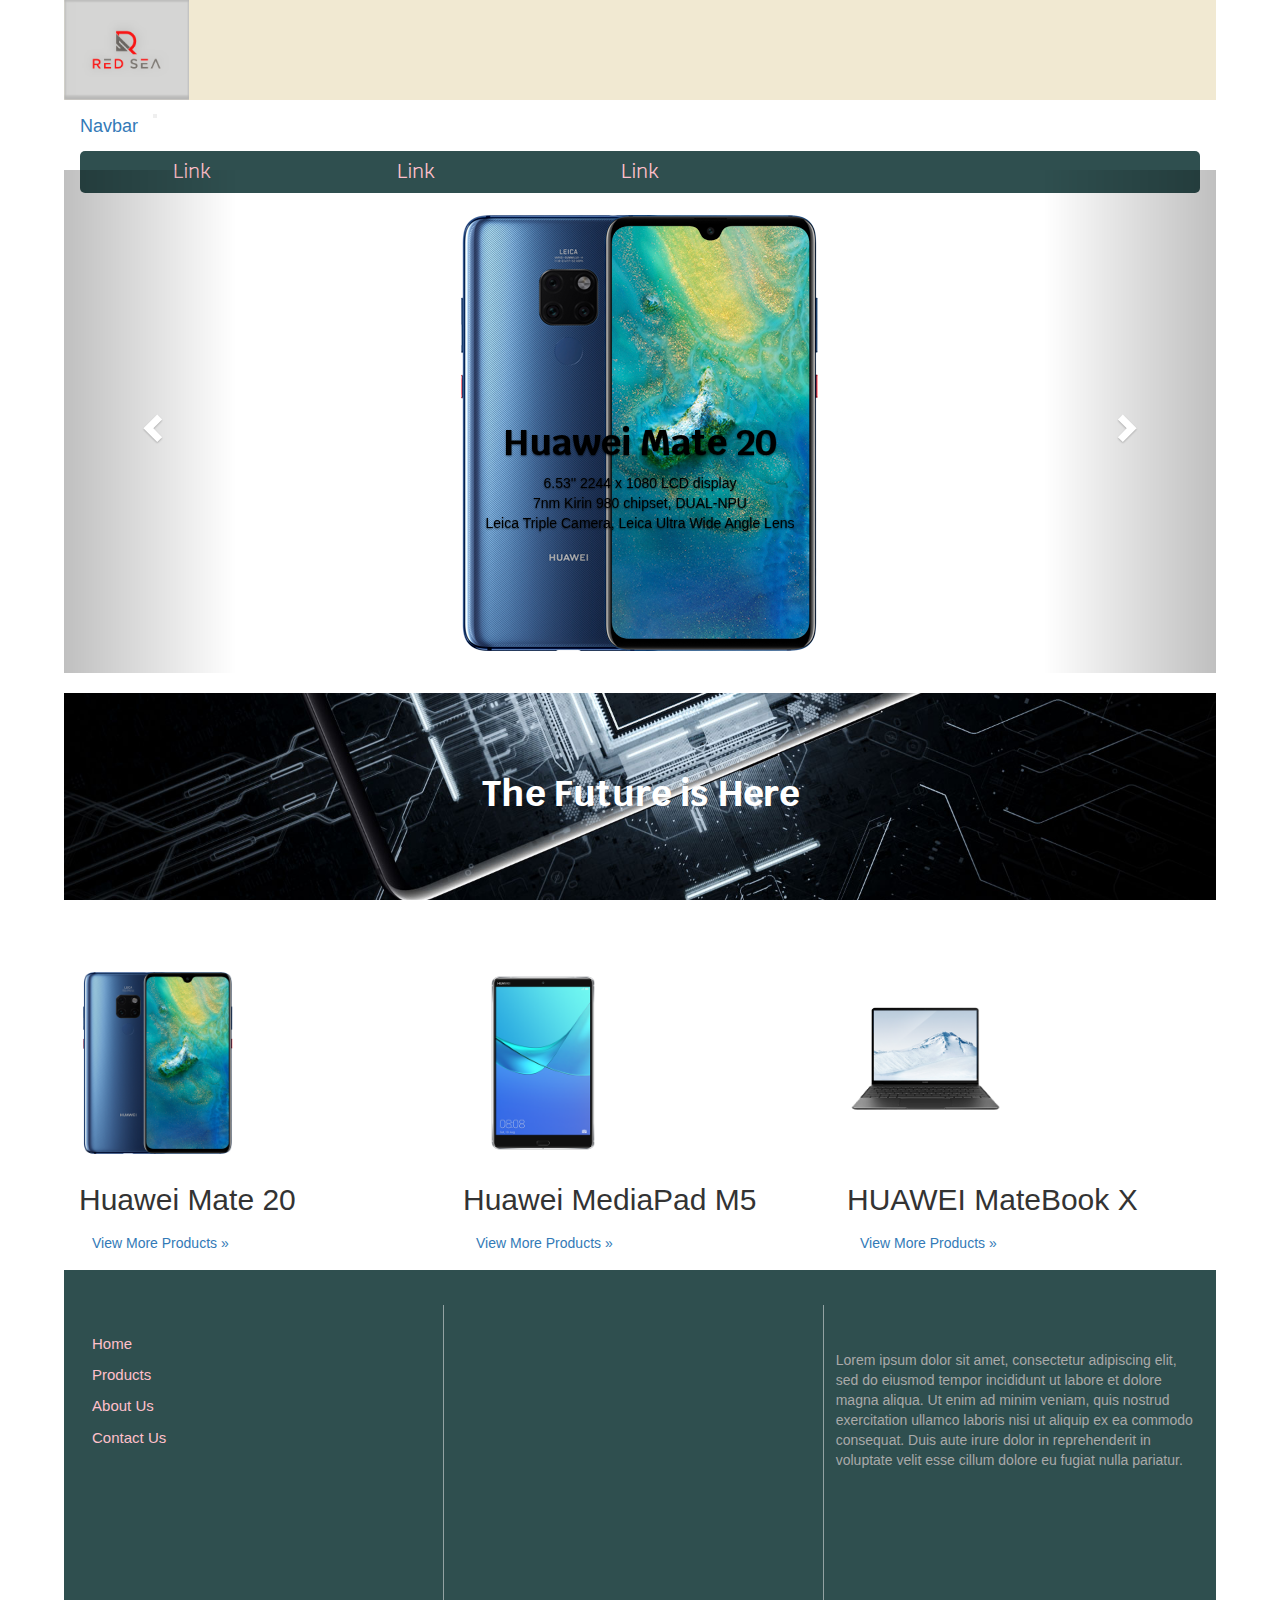
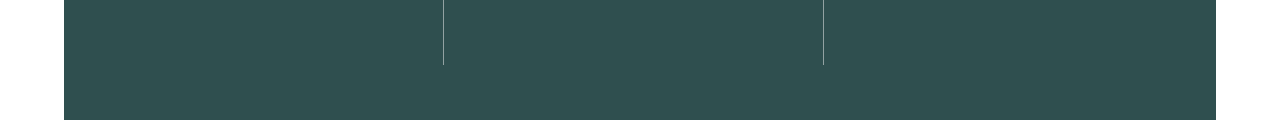
<file: index.html>
<!DOCTYPE html>
<html lang="en">
  <head>
    <meta charset="utf-8">
    <meta name="description" content="This is a Sample Home Page for Huawei">
    <meta name="viewport" content="width=device-width, initial-scale=1.0">
    <title>Home</title>
    <link rel="stylesheet" href="style.css">
    <link rel="icon" href="logo31.png">
    <link href="https://fonts.googleapis.com/css?family=Krub" rel="stylesheet">
    <link rel="stylesheet" href="https://use.fontawesome.com/releases/v5.2.0/css/all.css" integrity="sha384-hWVjflwFxL6sNzntih27bfxkr27PmbbK/iSvJ+a4+0owXq79v+lsFkW54bOGbiDQ" crossorigin="anonymous">
    <link href="https://fonts.googleapis.com/css?family=Julius+Sans+One" rel="stylesheet">
    <link rel="stylesheet" href="https://maxcdn.bootstrapcdn.com/bootstrap/3.3.7/css/bootstrap.min.css">
    <script src="https://ajax.googleapis.com/ajax/libs/jquery/3.3.1/jquery.min.js"></script>
    <script src="https://maxcdn.bootstrapcdn.com/bootstrap/3.3.7/js/bootstrap.min.js"></script>
  </head>

  <body>
      <header>
        <div class="topbar">
          <img src="logo31.png" alt="Huawei" width="125px">
        </div>

        <div class="social-icons">
          <a href="#"><i class="first fab fa-facebook fa-3x"></i></a>
          <a href="#"><i class="second fab fa-twitter fa-3x"></i></a>
          <a href="#"><i class="third fab fa-instagram fa-3x"></i></a>
          <a href="#"><i class="fourth fab fa-foursquare fa-3x"></i></a>
          <a href="#"><i class="fifth fab fa-google-plus fa-3x"></i></a>
          <a href="#"><i class="sixth fab fa-linkedin fa-3x"></i></a>
        </div>

      </header>

     <nav class="navbar navbar-expand-md bg-dark navbar-dark">
  <!-- Brand -->
  <a class="navbar-brand" href="#">Navbar</a>

  <!-- Toggler/collapsibe Button -->
  <button class="navbar-toggler" type="button" data-toggle="collapse" data-target="#collapsibleNavbar">
    <span class="navbar-toggler-icon"></span>
  </button>

  <!-- Navbar links -->
  <div class="collapse navbar-collapse" id="collapsibleNavbar">
    <ul class="navbar-nav">
      <li class="nav-item">
        <a class="nav-link" href="#">Link</a>
      </li>
      <li class="nav-item">
        <a class="nav-link" href="#">Link</a>
      </li>
      <li class="nav-item">
        <a class="nav-link" href="#">Link</a>
      </li> 
    </ul>
  </div> 
</nav>

      <!-- Banner -->
        <div id="myCarousel" class="carousel slide" data-ride="carousel">

          <!-- Wrapper for slides -->
          <div class="carousel-inner">
            <div class="item active">
              <img src="mate20.png" alt="Mate 20" class="carousel-image">
              <div class="carousel-caption" style="height: 30vh">
              <h1>Huawei Mate 20</h1>
              <p>6.53'' 2244 x 1080 LCD display <br>
               7nm Kirin 980 chipset, DUAL-NPU <br>
               Leica Triple Camera, Leica Ultra Wide Angle Lens <br>
              </p>
              </div>
            </div>

            <div class="item">
              <img src="laptop.png" alt="Laptop" class="carousel-image">
              <div class="carousel-caption">
              <h1>Huawei MateBook X Pro</h1>
              <p>13.9" 3K LTPS display, 10-point touchscreen <br>
                1.33kg, 14.6 mm thick <br>
                8th Generation Intel® Core™ i7-8550U / i5-8250U processor 
              </p>
              </div>
            </div>
          
            <div class="item">
              <img src="access.png" alt="Accessories" class="carousel-image">
              <div class="carousel-caption">
              <h1>HUAWEI Active Noise Canceling Earphones 3</h1>
              <p>Hi-Res™ authenticated audio 
                  Multi-scenario active noise cancelation
                  Plug & play, no charging required 
              </p>
              </div>
            </div>
          </div>

          <!-- Left and right controls -->
          <a class="left carousel-control" href="#myCarousel" data-slide="prev">
            <span class="glyphicon glyphicon-chevron-left"></span>
            <span class="sr-only">Previous</span>
          </a>
          <a class="right carousel-control" href="#myCarousel" data-slide="next">
            <span class="glyphicon glyphicon-chevron-right"></span>
            <span class="sr-only">Next</span>
          </a>
        </div>

      <div class="middle-heading">
        <h1>The Future is Here</h1>
      </div>


      <div class="container" style="max-width: 100%;">
        <!-- Example row of columns -->
        <div class="row">
          <div class="col-md-4 product">
            <img src="mate20.png" alt="Mate 20" height="200vh">
            <h2>Huawei Mate 20</h2>
            <p><a class="btn btn-secondary" href="#" role="button">View More Products &raquo;</a></p>
          </div>
          <div class="col-md-4 product">
            <img src="tablet.png" alt="" height="200vh">
            <h2>Huawei MediaPad M5</h2>
            <p><a class="btn btn-secondary" href="#" role="button">View More Products &raquo;</a></p>
          </div>
          <div class="col-md-4 product">
            <img src="laptop.png" alt="" height="200vh" style="margin: 0 auto;">
            <h2>HUAWEI MateBook X</h2>
            <p><a class="btn btn-secondary" href="#" role="button">View More Products &raquo;</a></p>
          </div>
        </div>
      </div>

      <footer id="smoothfooter">
        <div class="sitemap">
          <a href="index.html">Home</a>
          <a href="products.html">Products</a>
          <a href="about.html">About Us</a>
          <a href="contact.html">Contact Us</a>
        </div>

        <div class="social">
          <a href="#" id="icon1"><i class="fab fa-facebook-f"></i></a>
          <a href="#" id="icon2"><i class="fab fa-instagram"></i></a>
          <a href="#" id="icon3"><i class="fab fa-twitter"></i></a>
          <a href="#" id="icon4"><i class="fab fa-foursquare"></i></a>
        </div>

        <div class="site-description">
          <p>Lorem ipsum dolor sit amet, consectetur adipiscing elit, sed do eiusmod tempor incididunt ut labore et dolore magna aliqua. Ut enim ad minim veniam, quis nostrud exercitation ullamco laboris nisi ut aliquip ex ea commodo consequat. Duis aute irure dolor in reprehenderit in voluptate velit esse cillum dolore eu fugiat nulla pariatur.</p>
        </div>
        <div class="clear"></div>
      </footer>
  </body>
</html>
</file>
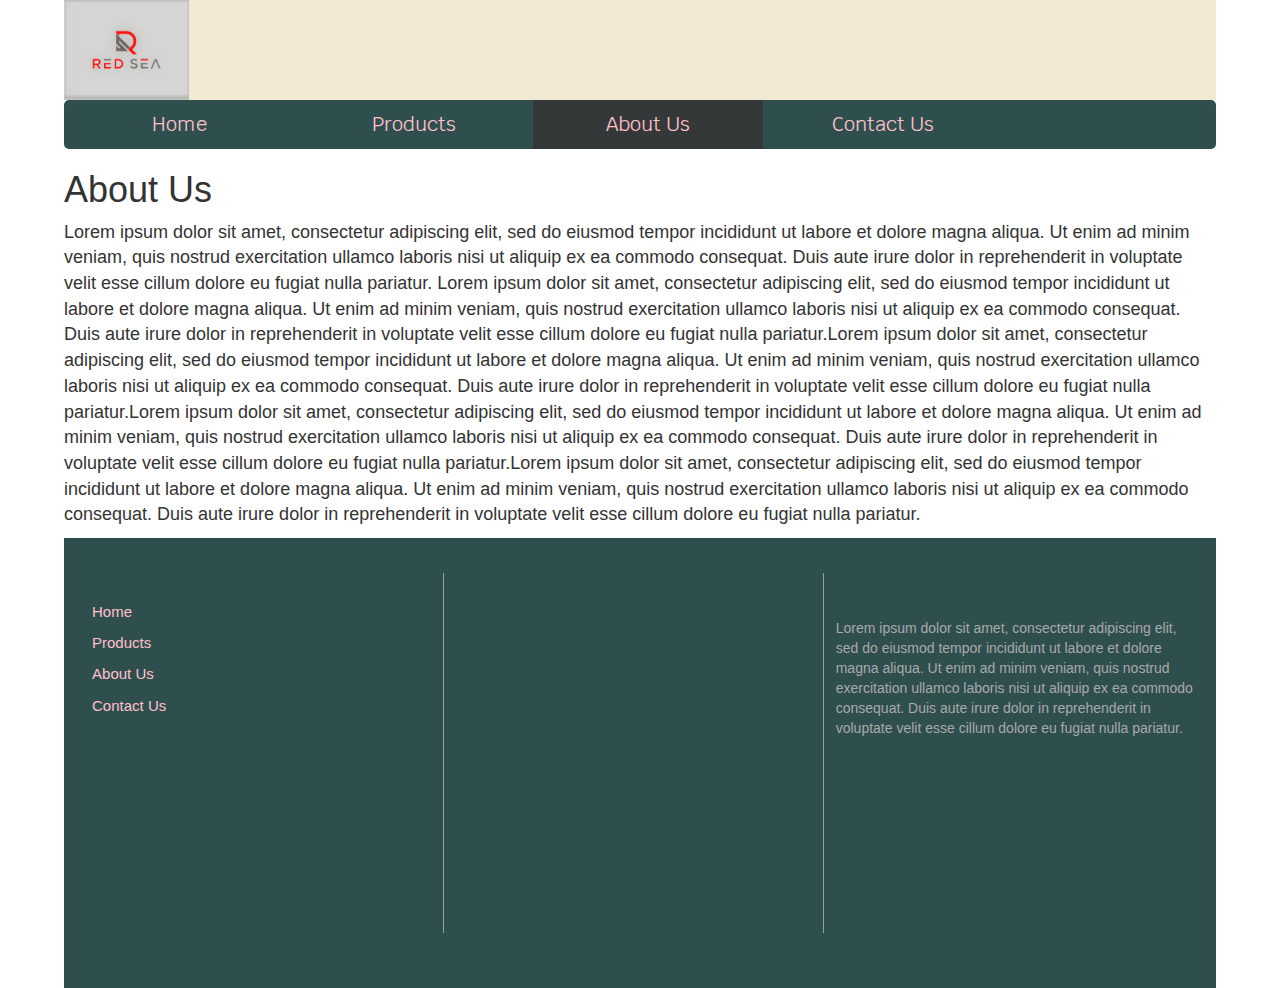
<file: about.html>
<!DOCTYPE html>
<html lang="en">
  <head>
    <meta charset="utf-8">
    <meta name="description" content="This is a Sample Home Page for Huawei">
    <meta name="viewport" content="width=device-width, initial-scale=1.0">
    <title>Home</title>
    <link rel="stylesheet" href="style.css">
    <link rel="icon" href="logo31.png">
    <link href="https://fonts.googleapis.com/css?family=Krub" rel="stylesheet">
    <link rel="stylesheet" href="https://use.fontawesome.com/releases/v5.2.0/css/all.css" integrity="sha384-hWVjflwFxL6sNzntih27bfxkr27PmbbK/iSvJ+a4+0owXq79v+lsFkW54bOGbiDQ" crossorigin="anonymous">
    <link href="https://fonts.googleapis.com/css?family=Julius+Sans+One" rel="stylesheet">
    <link rel="stylesheet" href="https://maxcdn.bootstrapcdn.com/bootstrap/3.3.7/css/bootstrap.min.css">
    <script src="https://ajax.googleapis.com/ajax/libs/jquery/3.3.1/jquery.min.js"></script>
    <script src="https://maxcdn.bootstrapcdn.com/bootstrap/3.3.7/js/bootstrap.min.js"></script>
  </head>

  <body>
      <header>
        <div class="topbar">
          <img src="logo31.png" alt="Huawei" width="125px">
        </div>

        <div class="social-icons">
          <a href="#"><i class="first fab fa-facebook fa-3x"></i></a>
          <a href="#"><i class="second fab fa-twitter fa-3x"></i></a>
          <a href="#"><i class="third fab fa-instagram fa-3x"></i></a>
          <a href="#"><i class="fourth fab fa-foursquare fa-3x"></i></a>
          <a href="#"><i class="fifth fab fa-google-plus fa-3x"></i></a>
          <a href="#"><i class="sixth fab fa-linkedin fa-3x"></i></a>
        </div>

      </header>

      <nav id="navbar">
        <ul>
          <li><a href="index.html" >Home</a></li>
          <li><a href="products.html">Products</a></li>
          <li id="active"><a href="#">About Us</a></li>
          <li><a href="contact.html">Contact Us</a></li>
        </ul>
      </nav>
  <h1>About Us</h1>
		<p class="about">Lorem ipsum dolor sit amet, consectetur adipiscing elit, sed do eiusmod tempor incididunt ut labore et dolore magna aliqua. Ut enim ad minim veniam, quis nostrud exercitation ullamco laboris nisi ut aliquip ex ea commodo consequat. Duis aute irure dolor in reprehenderit in voluptate velit esse cillum dolore eu fugiat nulla pariatur.
		Lorem ipsum dolor sit amet, consectetur adipiscing elit, sed do eiusmod tempor incididunt ut labore et dolore magna aliqua. Ut enim ad minim veniam, quis nostrud exercitation ullamco laboris nisi ut aliquip ex ea commodo consequat. Duis aute irure dolor in reprehenderit in voluptate velit esse cillum dolore eu fugiat nulla pariatur.Lorem ipsum dolor sit amet, consectetur adipiscing elit, sed do eiusmod tempor incididunt ut labore et dolore magna aliqua. Ut enim ad minim veniam, quis nostrud exercitation ullamco laboris nisi ut aliquip ex ea commodo consequat. Duis aute irure dolor in reprehenderit in voluptate velit esse cillum dolore eu fugiat nulla pariatur.Lorem ipsum dolor sit amet, consectetur adipiscing elit, sed do eiusmod tempor incididunt ut labore et dolore magna aliqua. Ut enim ad minim veniam, quis nostrud exercitation ullamco laboris nisi ut aliquip ex ea commodo consequat. Duis aute irure dolor in reprehenderit in voluptate velit esse cillum dolore eu fugiat nulla pariatur.Lorem ipsum dolor sit amet, consectetur adipiscing elit, sed do eiusmod tempor incididunt ut labore et dolore magna aliqua. Ut enim ad minim veniam, quis nostrud exercitation ullamco laboris nisi ut aliquip ex ea commodo consequat. Duis aute irure dolor in reprehenderit in voluptate velit esse cillum dolore eu fugiat nulla pariatur.</p>

<footer id="smoothfooter">
        <div class="sitemap">
          <a href="index.html">Home</a>
          <a href="products.html">Products</a>
          <a href="about.html">About Us</a>
          <a href="contact.html">Contact Us</a>
        </div>

        <div class="social">
          <a href="#" id="icon1"><i class="fab fa-facebook-f"></i></a>
          <a href="#" id="icon2"><i class="fab fa-instagram"></i></a>
          <a href="#" id="icon3"><i class="fab fa-twitter"></i></a>
          <a href="#" id="icon4"><i class="fab fa-foursquare"></i></a>
        </div>

        <div class="site-description">
          <p>Lorem ipsum dolor sit amet, consectetur adipiscing elit, sed do eiusmod tempor incididunt ut labore et dolore magna aliqua. Ut enim ad minim veniam, quis nostrud exercitation ullamco laboris nisi ut aliquip ex ea commodo consequat. Duis aute irure dolor in reprehenderit in voluptate velit esse cillum dolore eu fugiat nulla pariatur.</p>
        </div>
        <div class="clear"></div>
      </footer>
  </body>
</html>
</file>
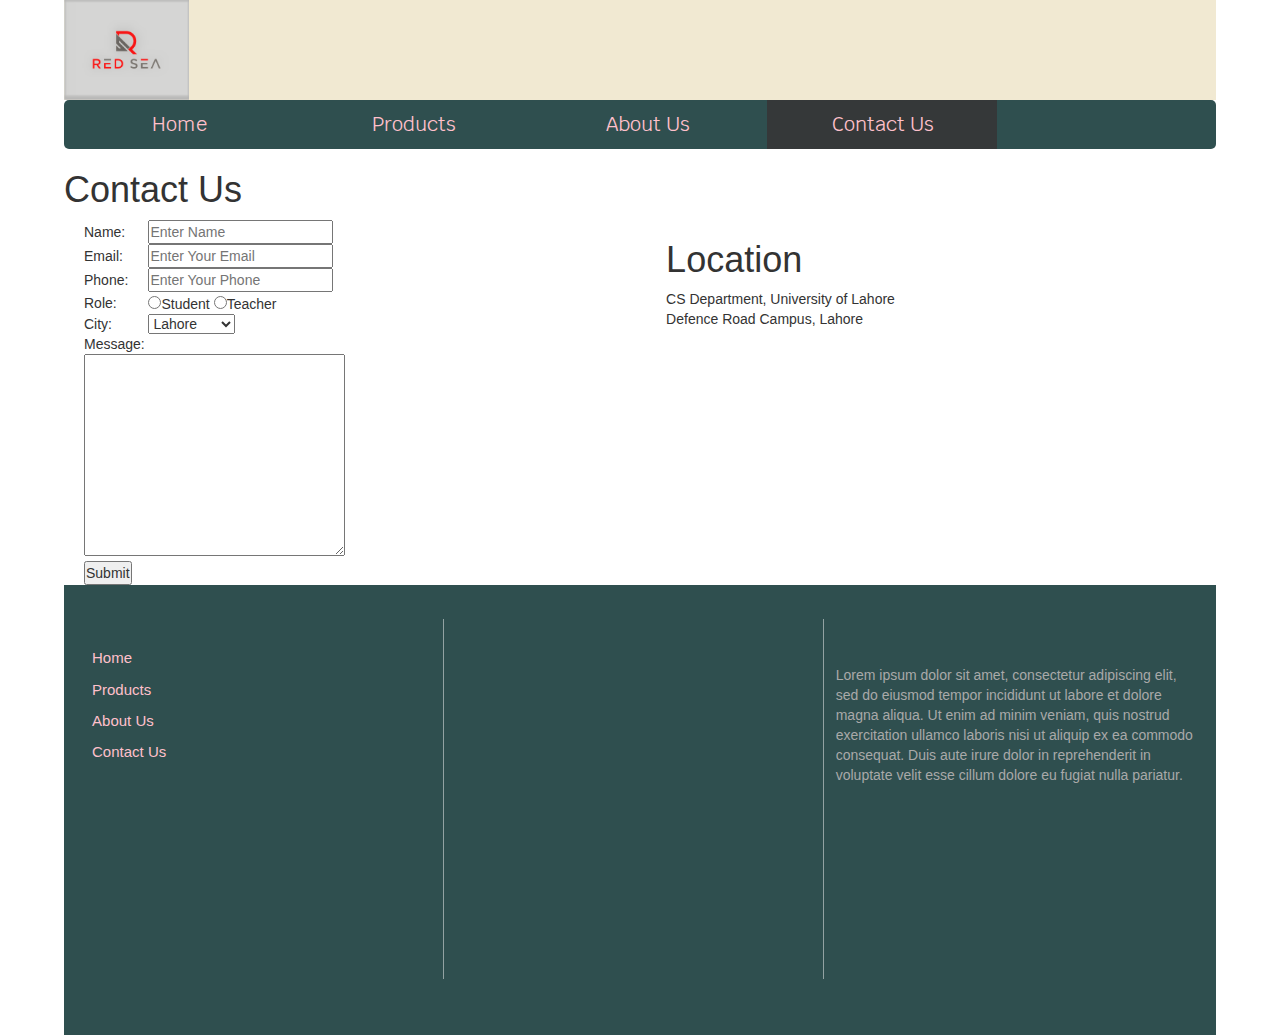
<file: contact.html>
<!DOCTYPE html>
<html lang="en">
  <head>
    <meta charset="utf-8">
    <meta name="description" content="This is a Sample Home Page for Huawei">
    <meta name="viewport" content="width=device-width, initial-scale=1.0">
    <title>Contact Us</title>
    <link rel="stylesheet" href="style.css">
    <link rel="icon" href="logo31.png">
    <link href="https://fonts.googleapis.com/css?family=Krub" rel="stylesheet">
    <link rel="stylesheet" href="https://use.fontawesome.com/releases/v5.2.0/css/all.css" integrity="sha384-hWVjflwFxL6sNzntih27bfxkr27PmbbK/iSvJ+a4+0owXq79v+lsFkW54bOGbiDQ" crossorigin="anonymous">
    <link href="https://fonts.googleapis.com/css?family=Julius+Sans+One" rel="stylesheet">
    <link rel="stylesheet" href="https://maxcdn.bootstrapcdn.com/bootstrap/3.3.7/css/bootstrap.min.css">
    <script src="https://ajax.googleapis.com/ajax/libs/jquery/3.3.1/jquery.min.js"></script>
    <script src="https://maxcdn.bootstrapcdn.com/bootstrap/3.3.7/js/bootstrap.min.js"></script>
  </head>

  <body>
      <header>
        <div class="topbar">
          <img src="logo31.png" alt="Huawei" width="125px">
        </div>

        <div class="social-icons">
          <a href="#"><i class="first fab fa-facebook fa-3x"></i></a>
          <a href="#"><i class="second fab fa-twitter fa-3x"></i></a>
          <a href="#"><i class="third fab fa-instagram fa-3x"></i></a>
          <a href="#"><i class="fourth fab fa-foursquare fa-3x"></i></a>
          <a href="#"><i class="fifth fab fa-google-plus fa-3x"></i></a>
          <a href="#"><i class="sixth fab fa-linkedin fa-3x"></i></a>
        </div>

      </header>

      <nav id="navbar">
        <ul>
          <li><a href="index.html" >Home</a></li>
          <li><a href="products.html">Products</a></li>
          <li><a href="about.html">About Us</a></li>
          <li id="active"><a href="contact.html">Contact Us</a></li>
        </ul>
      </nav>

    <h1>Contact Us</h1>
    <div class="contact" style="margin-left: 20px">
      <form method="POST">
        <table>
          <tr>
            <td>Name:</td>
            <td><input type="text" placeholder="Enter Name"</td>
          </tr>
          <tr>
            <td>Email:</td>
            <td> <input type="Email" placeholder="Enter Your Email"></td>
          </tr>
          <tr>
            <td>Phone:</td>
            <td><input type="number" placeholder="Enter Your Phone"></td>
          </tr>
          <tr>
            <td>Role:</td>
            <td><input type="radio" name="one" value="Student">Student <input type="radio" name="one" value="Teacher">Teacher</td>
          </tr>
          <tr>
            <td>City:</td>
            <td><select>
                <option>Lahore</option>
                <option>Karachi</option>
                <option>Islamabad</option>
              </select>
            </td>
          </tr>
          <tr>
            <td>Message:</td>
          </tr>
          <tr>
            <td colspan="2">
              <textarea cols="30" rows="10"></textarea>
            </td>
          </tr>
          <tr>
            <td><input type="button" value="Submit"></td>
          </tr>
        </table>
      </form>

      <div class="location">
        <h1>Location</h1>
        CS Department, University of Lahore <br>
        Defence Road Campus, Lahore

        <div id="maps">
          <a href="www.google.com/maps"></a>
        </div>
      </div>
    </div>

    <footer id="smoothfooter">
        <div class="sitemap">
          <a href="index.html">Home</a>
          <a href="products.html">Products</a>
          <a href="about.html">About Us</a>
          <a href="contact.html">Contact Us</a>
        </div>

        <div class="social">
          <a href="#" id="icon1"><i class="fab fa-facebook-f"></i></a>
          <a href="#" id="icon2"><i class="fab fa-instagram"></i></a>
          <a href="#" id="icon3"><i class="fab fa-twitter"></i></a>
          <a href="#" id="icon4"><i class="fab fa-foursquare"></i></a>
        </div>

        <div class="site-description">
          <p>Lorem ipsum dolor sit amet, consectetur adipiscing elit, sed do eiusmod tempor incididunt ut labore et dolore magna aliqua. Ut enim ad minim veniam, quis nostrud exercitation ullamco laboris nisi ut aliquip ex ea commodo consequat. Duis aute irure dolor in reprehenderit in voluptate velit esse cillum dolore eu fugiat nulla pariatur.</p>
        </div>
        <div class="clear"></div>
      </footer>
      
  </body>
</html>
</file>
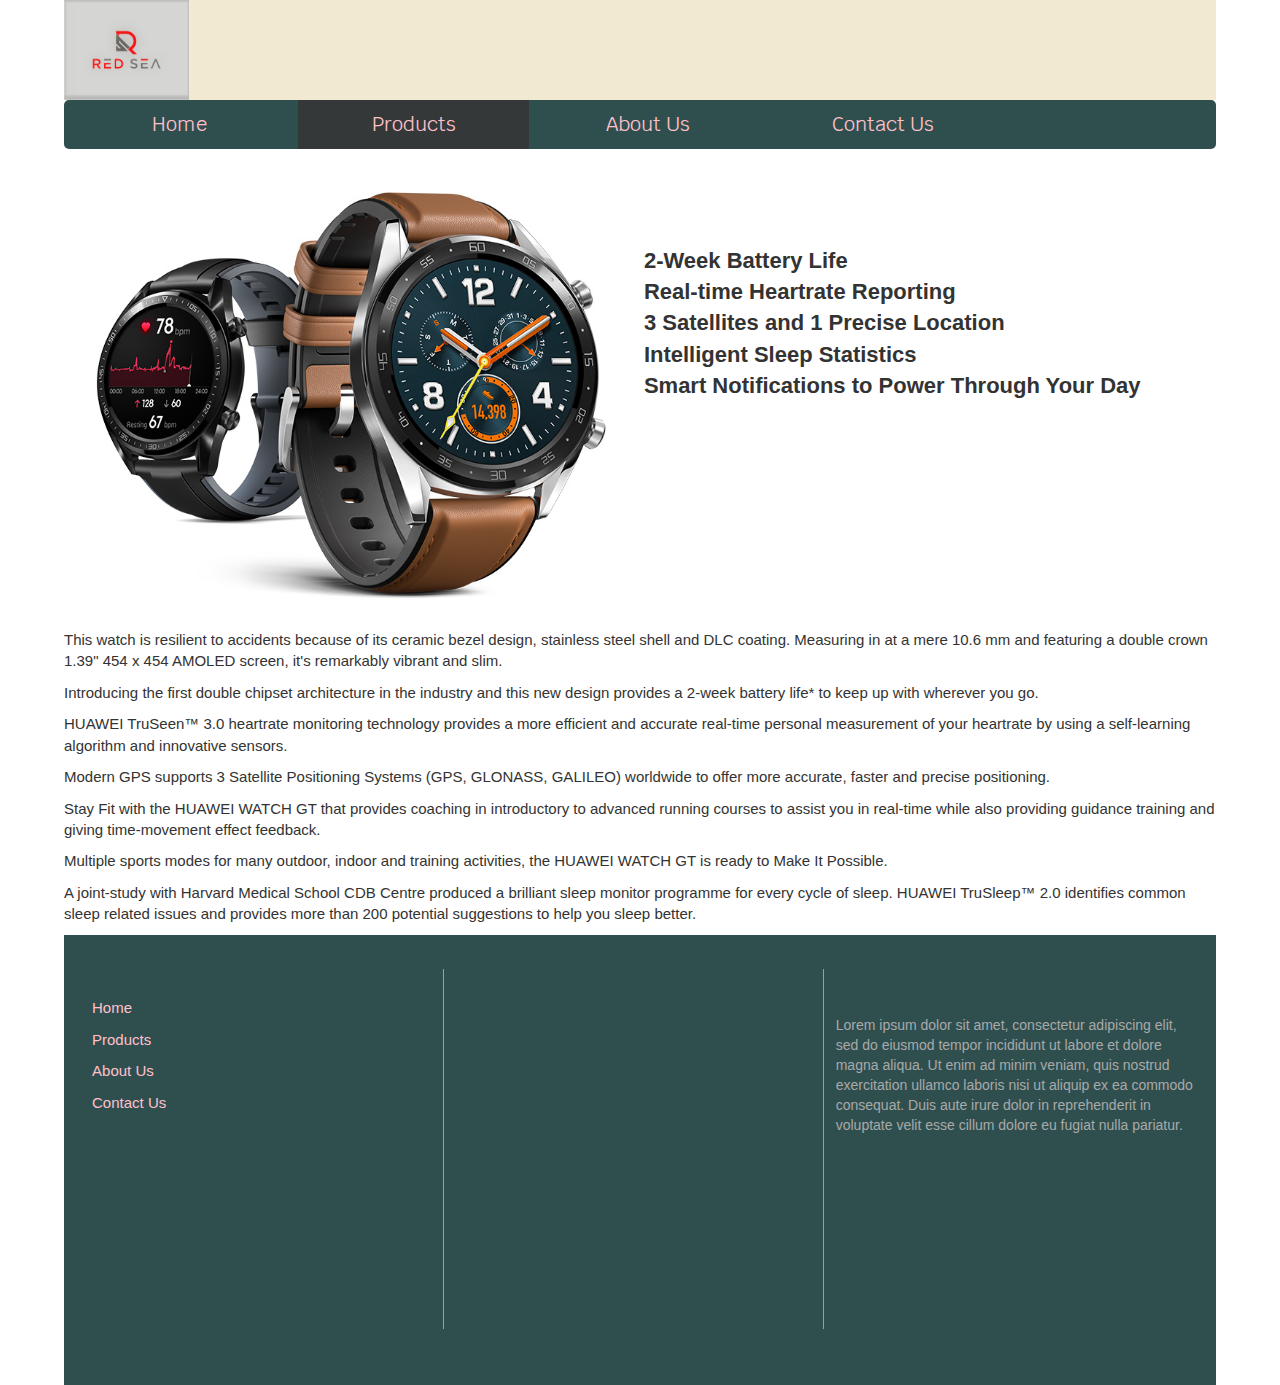
<file: product1.html>
<!DOCTYPE html>
<html lang="en">
  <head>
    <meta charset="utf-8">
    <meta name="description" content="This is a Sample Home Page for Huawei">
    <meta name="viewport" content="width=device-width, initial-scale=1.0">
    <title>Home</title>
    <link rel="stylesheet" href="style.css">
    <link rel="icon" href="logo31.png">
    <link href="https://fonts.googleapis.com/css?family=Krub" rel="stylesheet">
    <link rel="stylesheet" href="https://use.fontawesome.com/releases/v5.2.0/css/all.css" integrity="sha384-hWVjflwFxL6sNzntih27bfxkr27PmbbK/iSvJ+a4+0owXq79v+lsFkW54bOGbiDQ" crossorigin="anonymous">
    <link href="https://fonts.googleapis.com/css?family=Julius+Sans+One" rel="stylesheet">
    <link rel="stylesheet" href="https://maxcdn.bootstrapcdn.com/bootstrap/3.3.7/css/bootstrap.min.css">
    <script src="https://ajax.googleapis.com/ajax/libs/jquery/3.3.1/jquery.min.js"></script>
    <script src="https://maxcdn.bootstrapcdn.com/bootstrap/3.3.7/js/bootstrap.min.js"></script>
  </head>

  <body>
      <header>
        <div class="topbar">
          <img src="logo31.png" alt="Huawei" width="125px">
        </div>

        <div class="social-icons">
          <a href="#"><i class="first fab fa-facebook fa-3x"></i></a>
          <a href="#"><i class="second fab fa-twitter fa-3x"></i></a>
          <a href="#"><i class="third fab fa-instagram fa-3x"></i></a>
          <a href="#"><i class="fourth fab fa-foursquare fa-3x"></i></a>
          <a href="#"><i class="fifth fab fa-google-plus fa-3x"></i></a>
          <a href="#"><i class="sixth fab fa-linkedin fa-3x"></i></a>
        </div>

      </header>

      <nav id="navbar">
        <ul>
          <li><a href="index.html" >Home</a></li>
          <li id="active"><a href="products.html">Products</a></li>
          <li><a href="about.html">About Us</a></li>
          <li><a href="contact.html">Contact Us</a></li>
        </ul>
      </nav>
      
      <div class="product-detail">
        <img src="pro5.jpg" alt="">
        <p>
          2-Week Battery Life <br>
          Real-time Heartrate Reporting <br>
          3 Satellites and 1 Precise Location <br>
          Intelligent Sleep Statistics <br>
          Smart Notifications to Power Through Your Day
        </p>
        <div class="product-description">
          <p>This watch is resilient to accidents because of its ceramic bezel design, stainless steel shell and DLC coating. Measuring in at a mere 10.6 mm and featuring a double crown 1.39" 454 x 454 AMOLED screen, it's remarkably vibrant and slim.</p>
          <p>Introducing the first double chipset architecture in the industry and this new design provides a 2-week battery life* to keep up with wherever you go.</p>
          <p>HUAWEI TruSeen™ 3.0 heartrate monitoring technology provides a more efficient and accurate real-time personal measurement of your heartrate by using a self-learning algorithm and innovative sensors.</p>
          <p>Modern GPS supports 3 Satellite Positioning Systems (GPS, GLONASS, GALILEO) worldwide to offer more accurate, faster and precise positioning.</p>
          <p>Stay Fit with the HUAWEI WATCH GT that provides coaching in introductory to advanced running courses to assist you in real-time while also providing guidance training and giving time-movement effect feedback.</p>
          <p>Multiple sports modes for many outdoor, indoor and training activities, the HUAWEI WATCH GT is ready to Make It Possible.</p>
          <p>A joint-study with Harvard Medical School CDB Centre produced a brilliant sleep monitor programme for every cycle of sleep. HUAWEI TruSleep™ 2.0 identifies common sleep related issues and provides more than 200 potential suggestions to help you sleep better.</p>
        </div>
      </div>

      <footer id="smoothfooter">
        <div class="sitemap">
          <a href="index.html">Home</a>
          <a href="products.html">Products</a>
          <a href="about.html">About Us</a>
          <a href="contact.html">Contact Us</a>
        </div>

        <div class="social">
          <a href="#" id="icon1"><i class="fab fa-facebook-f"></i></a>
          <a href="#" id="icon2"><i class="fab fa-instagram"></i></a>
          <a href="#" id="icon3"><i class="fab fa-twitter"></i></a>
          <a href="#" id="icon4"><i class="fab fa-foursquare"></i></a>
        </div>

        <div class="site-description">
          <p>Lorem ipsum dolor sit amet, consectetur adipiscing elit, sed do eiusmod tempor incididunt ut labore et dolore magna aliqua. Ut enim ad minim veniam, quis nostrud exercitation ullamco laboris nisi ut aliquip ex ea commodo consequat. Duis aute irure dolor in reprehenderit in voluptate velit esse cillum dolore eu fugiat nulla pariatur.</p>
        </div>
        <div class="clear"></div>
      </footer>
  </body>
</html>
</file>
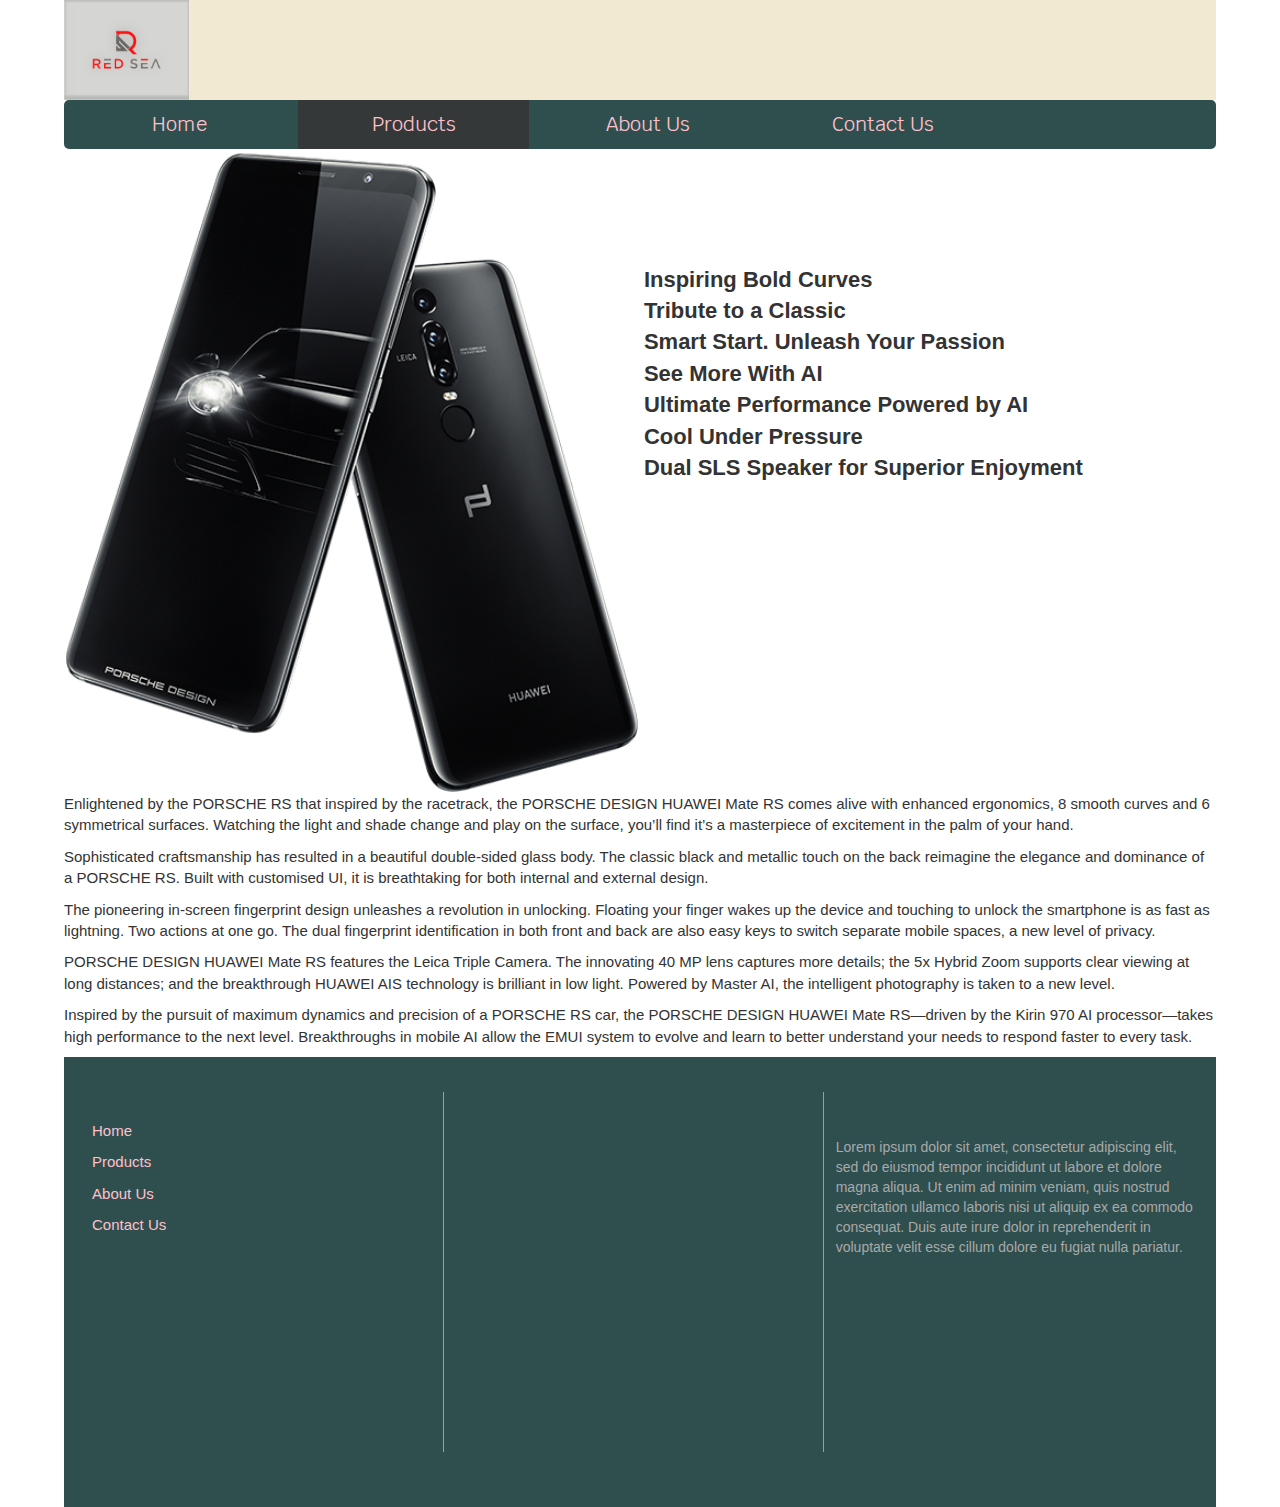
<file: product2.html>
<!DOCTYPE html>
<html lang="en">
  <head>
    <meta charset="utf-8">
    <meta name="description" content="This is a Sample Home Page for Huawei">
    <meta name="viewport" content="width=device-width, initial-scale=1.0">
    <title>Home</title>
    <link rel="stylesheet" href="style.css">
    <link rel="icon" href="logo31.png">
    <link href="https://fonts.googleapis.com/css?family=Krub" rel="stylesheet">
    <link rel="stylesheet" href="https://use.fontawesome.com/releases/v5.2.0/css/all.css" integrity="sha384-hWVjflwFxL6sNzntih27bfxkr27PmbbK/iSvJ+a4+0owXq79v+lsFkW54bOGbiDQ" crossorigin="anonymous">
    <link href="https://fonts.googleapis.com/css?family=Julius+Sans+One" rel="stylesheet">
    <link rel="stylesheet" href="https://maxcdn.bootstrapcdn.com/bootstrap/3.3.7/css/bootstrap.min.css">
    <script src="https://ajax.googleapis.com/ajax/libs/jquery/3.3.1/jquery.min.js"></script>
    <script src="https://maxcdn.bootstrapcdn.com/bootstrap/3.3.7/js/bootstrap.min.js"></script>
  </head>

  <body>
      <header>
        <div class="topbar">
          <img src="logo31.png" alt="Huawei" width="125px">
        </div>

        <div class="social-icons">
          <a href="#"><i class="first fab fa-facebook fa-3x"></i></a>
          <a href="#"><i class="second fab fa-twitter fa-3x"></i></a>
          <a href="#"><i class="third fab fa-instagram fa-3x"></i></a>
          <a href="#"><i class="fourth fab fa-foursquare fa-3x"></i></a>
          <a href="#"><i class="fifth fab fa-google-plus fa-3x"></i></a>
          <a href="#"><i class="sixth fab fa-linkedin fa-3x"></i></a>
        </div>

      </header>

      <nav id="navbar">
        <ul>
          <li><a href="index.html" >Home</a></li>
          <li id="active"><a href="products.html">Products</a></li>
          <li><a href="about.html">About Us</a></li>
          <li><a href="contact.html">Contact Us</a></li>
        </ul>
      </nav>
      
      <div class="product-detail">
        <img src="pro1.png" alt="">
        <p>
          Inspiring Bold Curves<br>
          Tribute to a Classic <br>
          Smart Start. Unleash Your Passion <br>
          See More With AI <br>
          Ultimate Performance Powered by AI <br>
          Cool Under Pressure <br>
          Dual SLS Speaker for Superior Enjoyment
        </p>
        <div class="product-description">
          <p>Enlightened by the PORSCHE RS that inspired by the racetrack, the PORSCHE DESIGN HUAWEI Mate RS comes alive with enhanced ergonomics, 8 smooth curves and 6 symmetrical surfaces. Watching the light and shade change and play on the surface, you’ll find it’s a masterpiece of excitement in the palm of your hand.</p>
          <p>Sophisticated craftsmanship has resulted in a beautiful double-sided glass body. The classic black and metallic touch on the back reimagine the elegance and dominance of a PORSCHE RS. Built with customised UI, it is breathtaking for both internal and external design.</p>
          <p>The pioneering in-screen fingerprint design unleashes a revolution in unlocking. Floating your finger wakes up the device and touching to unlock the smartphone is as fast as lightning. Two actions at one go. The dual fingerprint identification in both front and back are also easy keys to switch separate mobile spaces, a new level of privacy.</p>
          <p>PORSCHE DESIGN HUAWEI Mate RS features the Leica Triple Camera. The innovating 40 MP lens captures more details; the 5x Hybrid Zoom supports clear viewing at long distances; and the breakthrough HUAWEI AIS technology is brilliant in low light. Powered by Master AI, the intelligent photography is taken to a new level.</p>
          <p>Inspired by the pursuit of maximum dynamics and precision of a PORSCHE RS car, the PORSCHE DESIGN HUAWEI Mate RS—driven by the Kirin 970 AI processor—takes high performance to the next level. Breakthroughs in mobile AI allow the EMUI system to evolve and learn to better understand your needs to respond faster to every task.</p>
        </div>
      </div>

      <footer id="smoothfooter">
        <div class="sitemap">
          <a href="index.html">Home</a>
          <a href="products.html">Products</a>
          <a href="about.html">About Us</a>
          <a href="contact.html">Contact Us</a>
        </div>

        <div class="social">
          <a href="#" id="icon1"><i class="fab fa-facebook-f"></i></a>
          <a href="#" id="icon2"><i class="fab fa-instagram"></i></a>
          <a href="#" id="icon3"><i class="fab fa-twitter"></i></a>
          <a href="#" id="icon4"><i class="fab fa-foursquare"></i></a>
        </div>

        <div class="site-description">
          <p>Lorem ipsum dolor sit amet, consectetur adipiscing elit, sed do eiusmod tempor incididunt ut labore et dolore magna aliqua. Ut enim ad minim veniam, quis nostrud exercitation ullamco laboris nisi ut aliquip ex ea commodo consequat. Duis aute irure dolor in reprehenderit in voluptate velit esse cillum dolore eu fugiat nulla pariatur.</p>
        </div>
        <div class="clear"></div>
      </footer>
  </body>
</html>
</file>
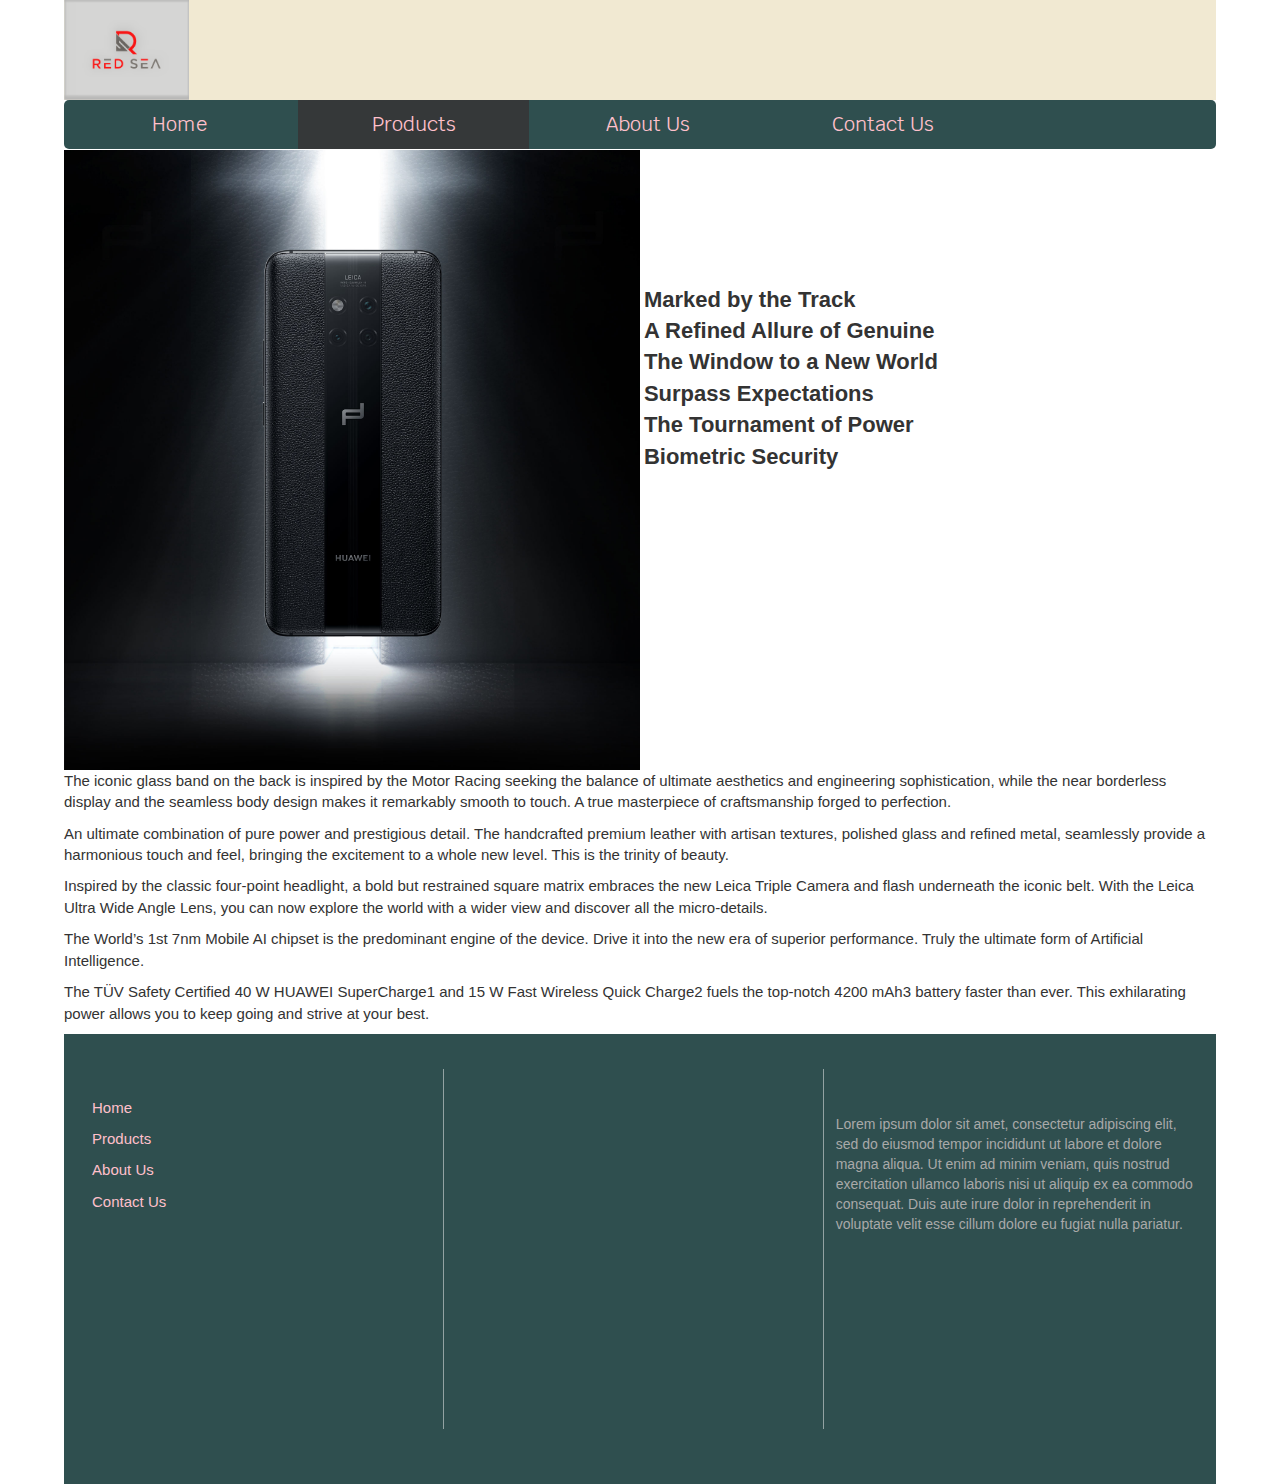
<file: product3.html>
<!DOCTYPE html>
<html lang="en">
  <head>
    <meta charset="utf-8">
    <meta name="description" content="This is a Sample Home Page for Huawei">
    <meta name="viewport" content="width=device-width, initial-scale=1.0">
    <title>Home</title>
    <link rel="stylesheet" href="style.css">
    <link rel="icon" href="logo31.png">
    <link href="https://fonts.googleapis.com/css?family=Krub" rel="stylesheet">
    <link rel="stylesheet" href="https://use.fontawesome.com/releases/v5.2.0/css/all.css" integrity="sha384-hWVjflwFxL6sNzntih27bfxkr27PmbbK/iSvJ+a4+0owXq79v+lsFkW54bOGbiDQ" crossorigin="anonymous">
    <link href="https://fonts.googleapis.com/css?family=Julius+Sans+One" rel="stylesheet">
    <link rel="stylesheet" href="https://maxcdn.bootstrapcdn.com/bootstrap/3.3.7/css/bootstrap.min.css">
    <script src="https://ajax.googleapis.com/ajax/libs/jquery/3.3.1/jquery.min.js"></script>
    <script src="https://maxcdn.bootstrapcdn.com/bootstrap/3.3.7/js/bootstrap.min.js"></script>
  </head>

  <body>
      <header>
        <div class="topbar">
          <img src="logo31.png" alt="Huawei" width="125px">
        </div>

        <div class="social-icons">
          <a href="#"><i class="first fab fa-facebook fa-3x"></i></a>
          <a href="#"><i class="second fab fa-twitter fa-3x"></i></a>
          <a href="#"><i class="third fab fa-instagram fa-3x"></i></a>
          <a href="#"><i class="fourth fab fa-foursquare fa-3x"></i></a>
          <a href="#"><i class="fifth fab fa-google-plus fa-3x"></i></a>
          <a href="#"><i class="sixth fab fa-linkedin fa-3x"></i></a>
        </div>

      </header>

      <nav id="navbar">
        <ul>
          <li><a href="index.html" >Home</a></li>
          <li id="active"><a href="products.html">Products</a></li>
          <li><a href="about.html">About Us</a></li>
          <li><a href="contact.html">Contact Us</a></li>
        </ul>
      </nav>
      
      <div class="product-detail">
        <img src="pro2.jpg" alt="">
        <p>
         Marked by the Track <br>
         A Refined Allure of Genuine <br>
         The Window to a New World <br>
         Surpass Expectations <br>
         The Tournament of Power <br>
         Biometric Security 
        </p>
        <div class="product-description">
          <p>The iconic glass band on the back is inspired by the Motor Racing seeking the balance of ultimate aesthetics and engineering sophistication, while the near borderless display and the seamless body design makes it remarkably smooth to touch. A true masterpiece of craftsmanship forged to perfection.</p>
          <p>An ultimate combination of pure power and prestigious detail. The handcrafted premium leather with artisan textures, polished glass and refined metal, seamlessly provide a harmonious touch and feel, bringing the excitement to a whole new level. This is the trinity of beauty.</p>
          <p>Inspired by the classic four-point headlight, a bold but restrained square matrix embraces the new Leica Triple Camera and flash underneath the iconic belt. With the Leica Ultra Wide Angle Lens, you can now explore the world with a wider view and discover all the micro-details.</p>
          <p>The World’s 1st 7nm Mobile AI chipset is the predominant engine of the device. Drive it into the new era of superior performance. Truly the ultimate form of Artificial Intelligence.</p>
          <p>The TÜV Safety Certified 40 W HUAWEI SuperCharge1 and 15 W Fast Wireless Quick Charge2 fuels the top-notch 4200 mAh3 battery faster than ever. This exhilarating power allows you to keep going and strive at your best.</p>
        </div>
      </div>

      <footer id="smoothfooter">
        <div class="sitemap">
          <a href="index.html">Home</a>
          <a href="products.html">Products</a>
          <a href="about.html">About Us</a>
          <a href="contact.html">Contact Us</a>
        </div>

        <div class="social">
          <a href="#" id="icon1"><i class="fab fa-facebook-f"></i></a>
          <a href="#" id="icon2"><i class="fab fa-instagram"></i></a>
          <a href="#" id="icon3"><i class="fab fa-twitter"></i></a>
          <a href="#" id="icon4"><i class="fab fa-foursquare"></i></a>
        </div>

        <div class="site-description">
          <p>Lorem ipsum dolor sit amet, consectetur adipiscing elit, sed do eiusmod tempor incididunt ut labore et dolore magna aliqua. Ut enim ad minim veniam, quis nostrud exercitation ullamco laboris nisi ut aliquip ex ea commodo consequat. Duis aute irure dolor in reprehenderit in voluptate velit esse cillum dolore eu fugiat nulla pariatur.</p>
        </div>
        <div class="clear"></div>
      </footer>
  </body>
</html>
</file>
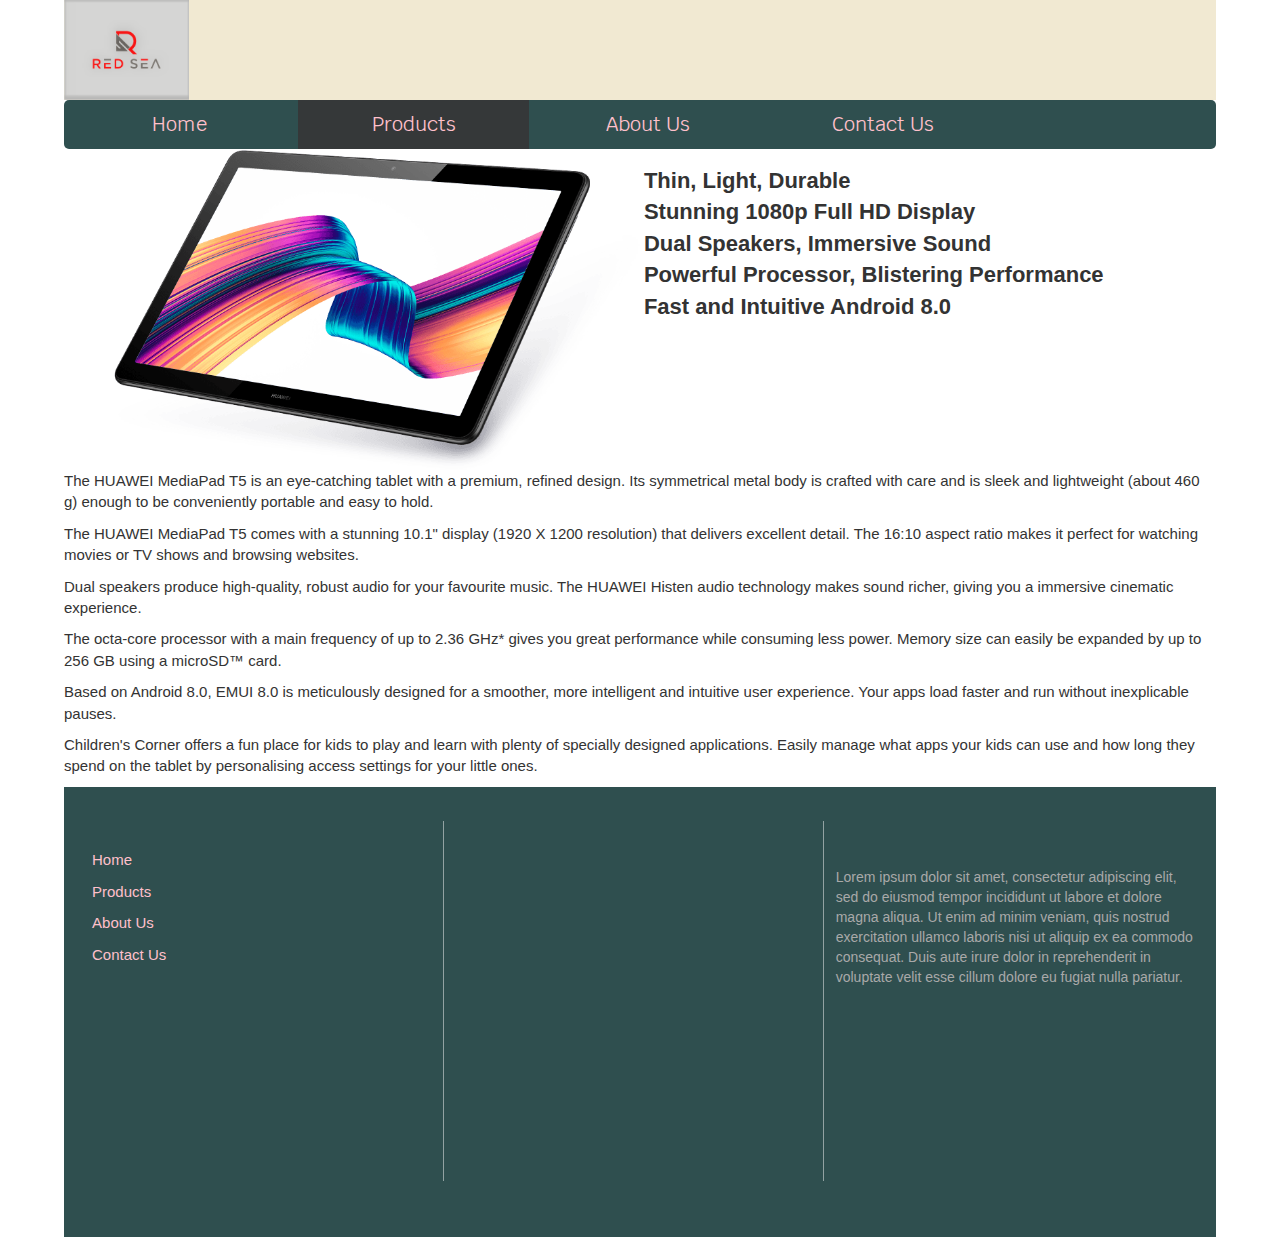
<file: product4.html>
<!DOCTYPE html>
<html lang="en">
  <head>
    <meta charset="utf-8">
    <meta name="description" content="This is a Sample Home Page for Huawei">
    <meta name="viewport" content="width=device-width, initial-scale=1.0">
    <title>Home</title>
    <link rel="stylesheet" href="style.css">
    <link rel="icon" href="logo31.png">
    <link href="https://fonts.googleapis.com/css?family=Krub" rel="stylesheet">
    <link rel="stylesheet" href="https://use.fontawesome.com/releases/v5.2.0/css/all.css" integrity="sha384-hWVjflwFxL6sNzntih27bfxkr27PmbbK/iSvJ+a4+0owXq79v+lsFkW54bOGbiDQ" crossorigin="anonymous">
    <link href="https://fonts.googleapis.com/css?family=Julius+Sans+One" rel="stylesheet">
    <link rel="stylesheet" href="https://maxcdn.bootstrapcdn.com/bootstrap/3.3.7/css/bootstrap.min.css">
    <script src="https://ajax.googleapis.com/ajax/libs/jquery/3.3.1/jquery.min.js"></script>
    <script src="https://maxcdn.bootstrapcdn.com/bootstrap/3.3.7/js/bootstrap.min.js"></script>
  </head>

  <body>
      <header>
        <div class="topbar">
          <img src="logo31.png" alt="Huawei" width="125px">
        </div>

        <div class="social-icons">
          <a href="#"><i class="first fab fa-facebook fa-3x"></i></a>
          <a href="#"><i class="second fab fa-twitter fa-3x"></i></a>
          <a href="#"><i class="third fab fa-instagram fa-3x"></i></a>
          <a href="#"><i class="fourth fab fa-foursquare fa-3x"></i></a>
          <a href="#"><i class="fifth fab fa-google-plus fa-3x"></i></a>
          <a href="#"><i class="sixth fab fa-linkedin fa-3x"></i></a>
        </div>

      </header>

      <nav id="navbar">
        <ul>
          <li><a href="index.html" >Home</a></li>
          <li id="active"><a href="products.html">Products</a></li>
          <li><a href="about.html">About Us</a></li>
          <li><a href="contact.html">Contact Us</a></li>
        </ul>
      </nav>
      
      <div class="product-detail">
        <img src="pro3.png" alt="">
        <p>
         Thin, Light, Durable <br>
         Stunning 1080p Full HD Display <br>
         Dual Speakers, Immersive Sound <br>
         Powerful Processor, Blistering Performance <br>
         Fast and Intuitive Android 8.0
        </p>
        <div class="product-description">
          <p>The HUAWEI MediaPad T5 is an eye-catching tablet with a premium, refined design. Its symmetrical metal body is crafted with care and is sleek and lightweight (about 460 g) enough to be conveniently portable and easy to hold.</p>
          <p>The HUAWEI MediaPad T5 comes with a stunning 10.1" display (1920 X 1200 resolution) that delivers excellent detail. The 16:10 aspect ratio makes it perfect for watching movies or TV shows and browsing websites.</p>
          <p>Dual speakers produce high-quality, robust audio for your favourite music. The HUAWEI Histen audio technology makes sound richer, giving you a immersive cinematic experience.</p>
          <p>The octa-core processor with a main frequency of up to 2.36 GHz* gives you great performance while consuming less power. Memory size can easily be expanded by up to 256 GB using a microSD™ card.</p>
          <p>Based on Android 8.0, EMUI 8.0 is meticulously designed for a smoother, more intelligent and intuitive user experience. Your apps load faster and run without inexplicable pauses.</p>
          <p>Children's Corner offers a fun place for kids to play and learn with plenty of specially designed applications. Easily manage what apps your kids can use and how long they spend on the tablet by personalising access settings for your little ones.</p>
        </div>
      </div>

      <footer id="smoothfooter">
        <div class="sitemap">
          <a href="index.html">Home</a>
          <a href="products.html">Products</a>
          <a href="about.html">About Us</a>
          <a href="contact.html">Contact Us</a>
        </div>

        <div class="social">
          <a href="#" id="icon1"><i class="fab fa-facebook-f"></i></a>
          <a href="#" id="icon2"><i class="fab fa-instagram"></i></a>
          <a href="#" id="icon3"><i class="fab fa-twitter"></i></a>
          <a href="#" id="icon4"><i class="fab fa-foursquare"></i></a>
        </div>

        <div class="site-description">
          <p>Lorem ipsum dolor sit amet, consectetur adipiscing elit, sed do eiusmod tempor incididunt ut labore et dolore magna aliqua. Ut enim ad minim veniam, quis nostrud exercitation ullamco laboris nisi ut aliquip ex ea commodo consequat. Duis aute irure dolor in reprehenderit in voluptate velit esse cillum dolore eu fugiat nulla pariatur.</p>
        </div>
        <div class="clear"></div>
      </footer>
  </body>
</html>
</file>
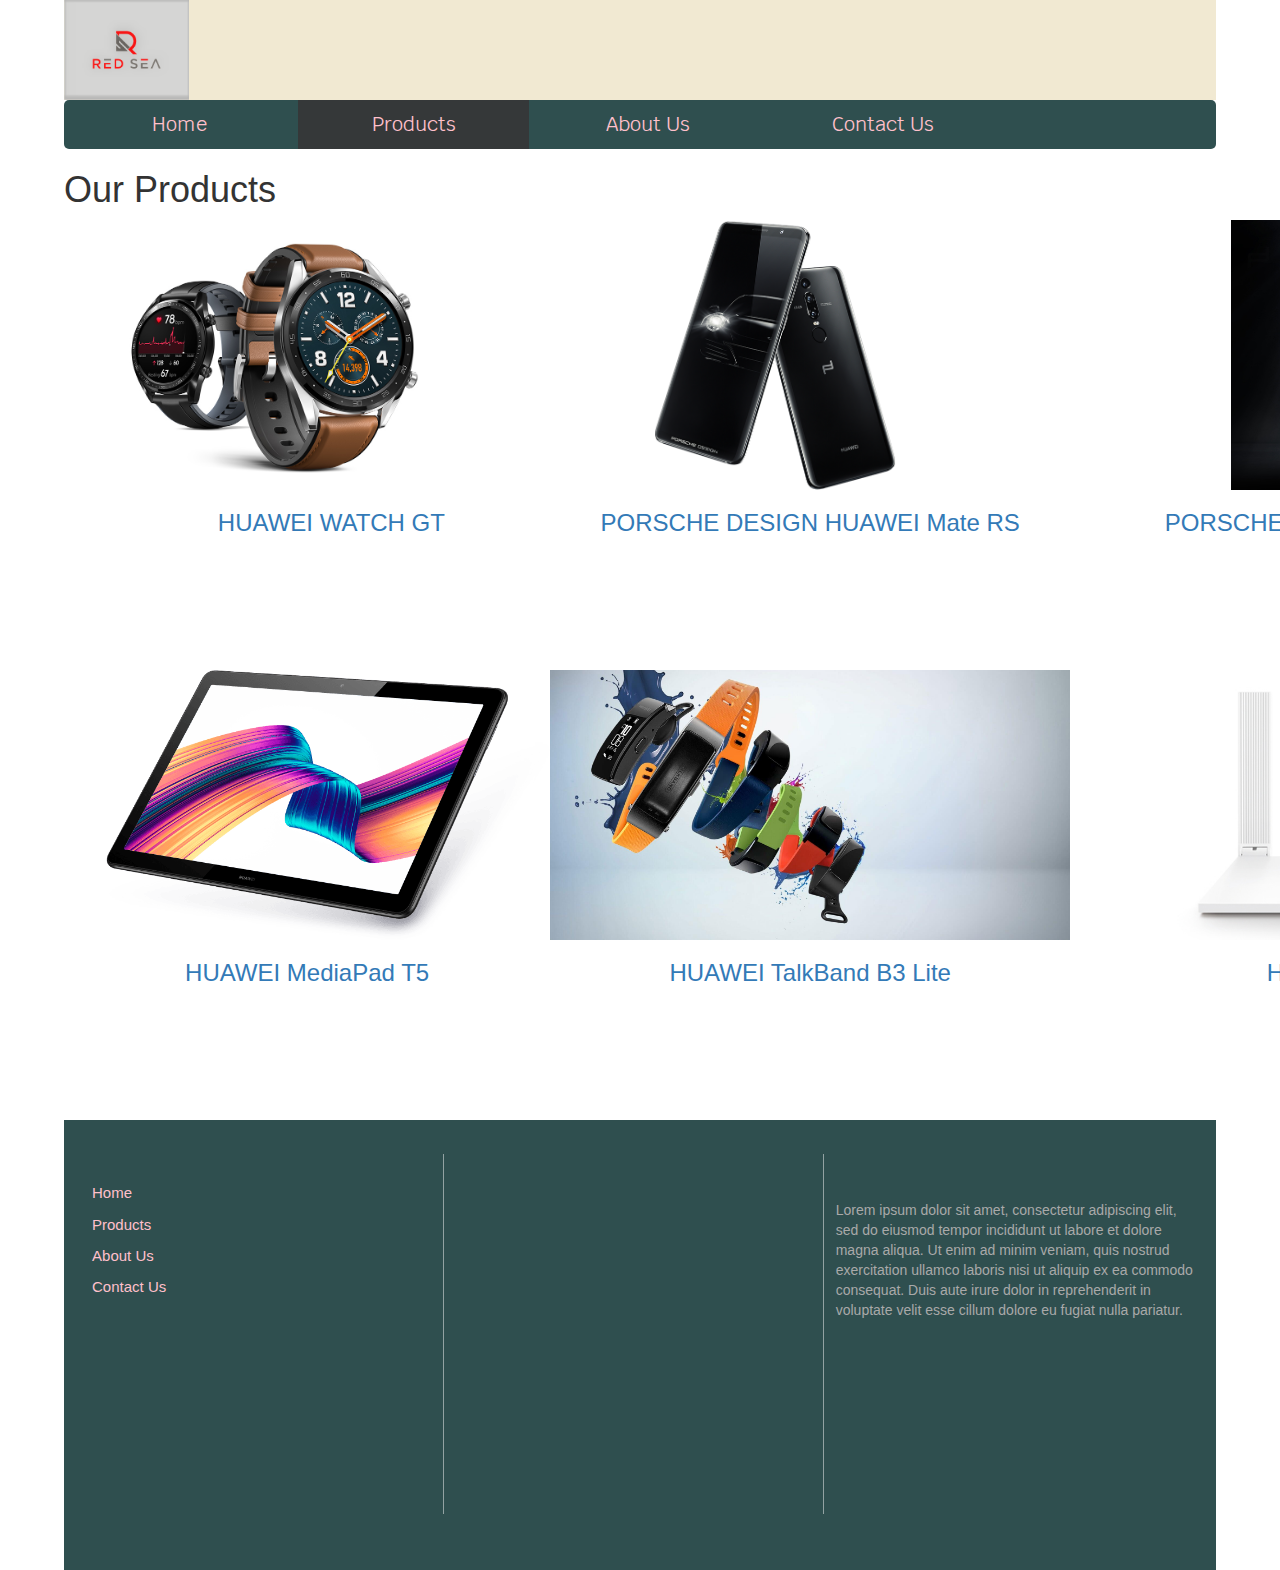
<file: products.html>
<!DOCTYPE html>
<html lang="en">
  <head>
    <meta charset="utf-8">
    <meta name="description" content="This is a Sample Home Page for Huawei">
    <meta name="viewport" content="width=device-width, initial-scale=1.0">
    <title>Home</title>
    <link rel="stylesheet" href="style.css">
    <link rel="icon" href="logo31.png">
    <link href="https://fonts.googleapis.com/css?family=Krub" rel="stylesheet">
    <link rel="stylesheet" href="https://use.fontawesome.com/releases/v5.2.0/css/all.css" integrity="sha384-hWVjflwFxL6sNzntih27bfxkr27PmbbK/iSvJ+a4+0owXq79v+lsFkW54bOGbiDQ" crossorigin="anonymous">
    <link href="https://fonts.googleapis.com/css?family=Julius+Sans+One" rel="stylesheet">
    <link rel="stylesheet" href="https://maxcdn.bootstrapcdn.com/bootstrap/3.3.7/css/bootstrap.min.css">
    <script src="https://ajax.googleapis.com/ajax/libs/jquery/3.3.1/jquery.min.js"></script>
    <script src="https://maxcdn.bootstrapcdn.com/bootstrap/3.3.7/js/bootstrap.min.js"></script>
  </head>

  <body>
      <header>
        <div class="topbar">
          <img src="logo31.png" alt="Huawei" width="125px">
        </div>

        <div class="social-icons">
          <a href="#"><i class="first fab fa-facebook fa-3x"></i></a>
          <a href="#"><i class="second fab fa-twitter fa-3x"></i></a>
          <a href="#"><i class="third fab fa-instagram fa-3x"></i></a>
          <a href="#"><i class="fourth fab fa-foursquare fa-3x"></i></a>
          <a href="#"><i class="fifth fab fa-google-plus fa-3x"></i></a>
          <a href="#"><i class="sixth fab fa-linkedin fa-3x"></i></a>
        </div>

      </header>

      <nav id="navbar">
        <ul>
          <li><a href="index.html" >Home</a></li>
          <li id="active"><a href="products.html">Products</a></li>
          <li><a href="about.html">About Us</a></li>
          <li><a href="contact.html">Contact Us</a></li>
        </ul>
      </nav>
    

      <h1>Our Products</h1>
      <div class="product-container">
        <div class="products" style="padding-left: 10%;">
          <img src="pro5.jpg" alt="">
          <a href="product1.html"><h3>HUAWEI WATCH GT</h3></a>
        </div>

        <div class="products" >
          <img src="pro1.png" alt="Products" style="padding-left: 20%;">
          <a href="product2.html"><h3>PORSCHE DESIGN HUAWEI Mate RS</h3></a>
        </div>

        <div class="products">
          <img src="pro2.jpg" alt="Products" style="padding-left: 25%;">
          <a href="product3.html"><h3>PORSCHE DESIGN HUAWEI Mate 20 RS</h3></a>
        </div>
        <div class="products">
          <img src="pro3.png" alt="Products">
          <a href="product4.html"><h3>HUAWEI MediaPad T5</h3></a>
        </div>

        <div class="products">
          <img src="pro4.jpg" alt="Products">
          <a href="product5.html"><h3>HUAWEI TalkBand B3 Lite</h3></a>
        </div>

        <div class="products">
          <img src="pro6.png" alt="Products">
          <a href="product6.html"><h3>HUAWEI WiFi WS5200</h3></a>
        </div>
      </div>


      <footer id="smoothfooter">
        <div class="sitemap">
          <a href="index.html">Home</a>
          <a href="products.html">Products</a>
          <a href="about.html">About Us</a>
          <a href="contact.html">Contact Us</a>
        </div>

        <div class="social">
          <a href="#" id="icon1"><i class="fab fa-facebook-f"></i></a>
          <a href="#" id="icon2"><i class="fab fa-instagram"></i></a>
          <a href="#" id="icon3"><i class="fab fa-twitter"></i></a>
          <a href="#" id="icon4"><i class="fab fa-foursquare"></i></a>
        </div>

        <div class="site-description">
          <p>Lorem ipsum dolor sit amet, consectetur adipiscing elit, sed do eiusmod tempor incididunt ut labore et dolore magna aliqua. Ut enim ad minim veniam, quis nostrud exercitation ullamco laboris nisi ut aliquip ex ea commodo consequat. Duis aute irure dolor in reprehenderit in voluptate velit esse cillum dolore eu fugiat nulla pariatur.</p>
        </div>
        <div class="clear"></div>
      </footer>
  </body>
</html>
</file>
<file: style.css>
*{
	margin:0;
	padding: 0;
}
::-webkit-scrollbar{
    width: 8px;
    background-color: #2E2D30;
}

::-webkit-scrollbar-thumb{
    border-radius: 8px;
    background-color: grey ;
}

::-webkit-scrollbar-track{
    border-radius: 8px;
}
body{
	background-color: whitesmoke;
	padding: 0 5%;
}

header{
	position: relative;
	background-color: #F1E9D2;
	height: 100px;
}
.topbar{
	display: inline-block;
}
.social-icons{
	display: inline-block;
	position: absolute;
	right: 5%;
	top: 20%;

}
.social-icons a{
	margin-right: 20px;
}


.social-icons a i{
	border-radius: 50%;
	opacity: 0.5;
}
.social-icons a i:hover{
	opacity: 1;
}

.first{
	color: darkblue;
}

.second{
	color: lightblue;
}
.third{
	color: #e95950;
}
.fourth{
	color: hotpink;
}
.fifth{
	color: red;
}

nav ul{
	width: 100%;
	background-color: darkslategrey;
	border-radius: 5px;
}

nav ul li{
	display: inline-block;
	list-style-type: none;
	width: 20%;
	padding: 10px 20px;
	text-align: center;
}
nav ul li a{
	font-family: 'Krub', sans-serif;
	text-decoration: none;
	font-size: 20px;
	color: pink;
}

nav ul li:hover{
    background-color: #353839;
}
nav ul li:hover a{
	color: whitesmoke;
}
nav{
	height: 50px;
}
nav ul #active{
	background-color: #353839;	
}
.carousel-image{
	margin: 0 auto;
}

.item h1{
	font-family: 'Krub', sans-serif;
	font-weight: bold;
	color:black;
}

.item p{
	color: black;
}
.carousel-indicators li{
	background-color: black;
}

.item{
	position: relative;
}
.carousel-caption{
	height: 22vh;
}


.middle-heading{
	height: 30vh;
	background-image: url("parallex.jpg");
	background-attachment: fixed;
	background-size: cover;
}

.middle-heading h1{
	color: white;
	font-family: 'Krub', sans-serif;
	font-weight: bolder;
	text-align:center;
	padding-top: 7%;
}

.product:hover{
	background-color: lightgrey;
}
footer{
    position: relative;
    background-color: darkslategrey;
    height: 50vh;
}
.sitemap, .social, .site-description{
    float: left;
    width: 33%;
    height: 40vh;
    margin-top: 3%;
}
.sitemap{
    box-sizing: border-box;
    padding:2% 0 0 2%;
    border-right: 1px solid rgba(245, 245, 245,0.5);
}
.sitemap a{
    display: block;
    font-size: 1.5rem;
    text-decoration: none;
    color: pink;
    padding: 5px;
    width: 50%;
    border-radius: 5px;
}
.sitemap a:hover{
    background-color: #353839;
    color: whitesmoke;
}
.social{
    font-size: 3rem;
    box-sizing: border-box;
    padding: 7% 0 0 3%;
    border-right: 1px solid rgba(245, 245, 245,0.5);
}
.social a{
    padding: 5px 20px 5px 20px;  
    border-radius: 10px;
    transition: .5s;
}
#icon1:hover{
    color: whitesmoke;
    background-color: #3b5998;
}
#icon2:hover{
    color: #f09433;
    background-color: whitesmoke;
}
#icon3:hover{
    color: whitesmoke;
    background-color: blue;   
}
#icon4:hover{
    color: orange;
    background-color: whitesmoke;   
}
.clear{
    clear: both;
}
.copyright{
    position: absolute;
    bottom: 0;
    width: 100%;
    background-color: #36454F;
}

.site-description{
    box-sizing: border-box;
}
.site-description p{
    color: darkgrey;
    margin: 12% 3% 0 3%;
}

.about{
	font-size: 18px;
}
.contact{
	display: grid;
	grid-template-columns: auto auto;
}

.product-container{
	display: grid;
	grid-template-columns: auto auto auto;
}

.products{
	height: 50vh;
}

.products img{
	width: auto;
	height: 30vh;
}
.products h3{
	text-align: center;
}
.products:hover{
	background-color: lightgrey;
	cursor: pointer;
}

.product-detail img{
	width: 50%;
}
.product-detail>p{
	display: inline-block;
	font-size: 2.2rem;
	font-weight: bold;
}
.product-description p{
	font-size: 1.5rem;
}
</file>
